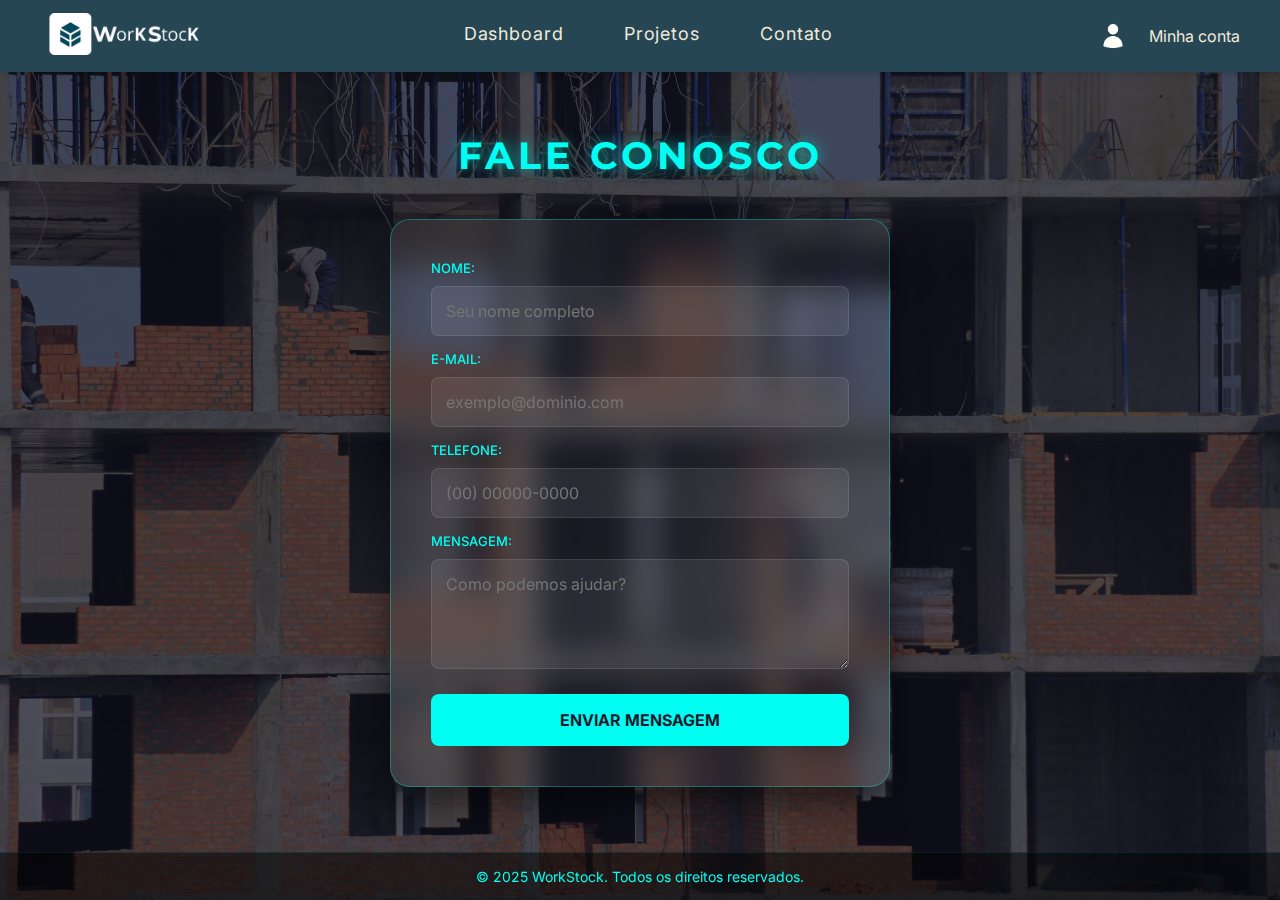
<file: contato.html>
<!doctype html>
<html lang="pt-br">
  <head>
    <meta charset="UTF-8" />
    <meta name="viewport" content="width=device-width, initial-scale=1" />
    <title>Contato | WorkStock</title>
    <link rel="stylesheet" href="/src/css/header.css" />
    <link rel="stylesheet" href="/src/css/main.css" />
    <link rel="stylesheet" href="/src/css/contato.css" />
    <link rel="icon" type="image/png" sizes="32x32" href="/img/W.png" />
    <link rel="icon" type="image/png" sizes="16x16" href="/img/W.png" />
    <link
      href="https://fonts.googleapis.com/css2?family=Inter:wght@400;500&family=Montserrat:wght@700&display=swap"
      rel="stylesheet"
    />
  </head>
  <body>
    <header>
      <div class="container">
        <div class="logo-area">
          <a href="/index.html">
            <img
              src="/img/Logo WorkStock PNG_2.png"
              alt="Logo WorkStock"
              class="logo-icon"
            />
          </a>
        </div>

        <button class="menu-toggle" aria-label="Abrir menu">
          <span class="bar"></span>
          <span class="bar"></span>
          <span class="bar"></span>
        </button>

        <nav class="navigation" aria-label="Navegação principal">
          <a href="/dashboard.html">Dashboard</a>
          <a href="/projetos.html">Projetos</a>
          <a href="/contato.html">Contato</a>
        </nav>

        <div class="conta-area">
          <a href="/conta.html">
            <img
              src="/img/char-conta PNG.png"
              alt="Ícone da Conta"
              class="conta-icon"
            />Minha conta
          </a>
        </div>
      </div>
    </header>

    <main>
      <h1>Fale Conosco</h1>

      <div class="contato-wrapper">
        <div class="contato-dados">
          <form action="#" method="post">
            <label for="nome">Nome:</label>
            <input
              type="text"
              id="nome"
              name="nome"
              placeholder="Seu nome completo"
              required
            />

            <label for="email">E-mail:</label>
            <input
              type="email"
              id="email"
              name="email"
              placeholder="exemplo@dominio.com"
              required
            />

            <label for="telefone">Telefone:</label>
            <input
              type="tel"
              id="telefone"
              name="telefone"
              placeholder="(00) 00000-0000"
              pattern="\(\d{2}\) \d{5}-\d{4}"
            />

            <label for="mensagem">Mensagem:</label>
            <textarea
              id="mensagem"
              name="mensagem"
              rows="4"
              placeholder="Como podemos ajudar?"
              required
            ></textarea>

            <button type="submit">Enviar Mensagem</button>
          </form>
        </div>
      </div>
    </main>

    <footer>&copy; 2025 WorkStock. Todos os direitos reservados.</footer>

    <script>
      const menuToggle = document.querySelector(".menu-toggle");
      const navigation = document.querySelector(".navigation");
      menuToggle.addEventListener("click", () => {
        navigation.classList.toggle("active");
        menuToggle.classList.toggle("open");
      });

      // Máscara automática para o telefone
      document
        .getElementById("telefone")
        .addEventListener("input", function (e) {
          let x = e.target.value
            .replace(/\D/g, "")
            .match(/(\d{0,2})(\d{0,5})(\d{0,4})/);
          e.target.value = !x[2]
            ? x[1]
            : "(" + x[1] + ") " + x[2] + (x[3] ? "-" + x[3] : "");
        });
    </script>
  </body>
</html>
</file>
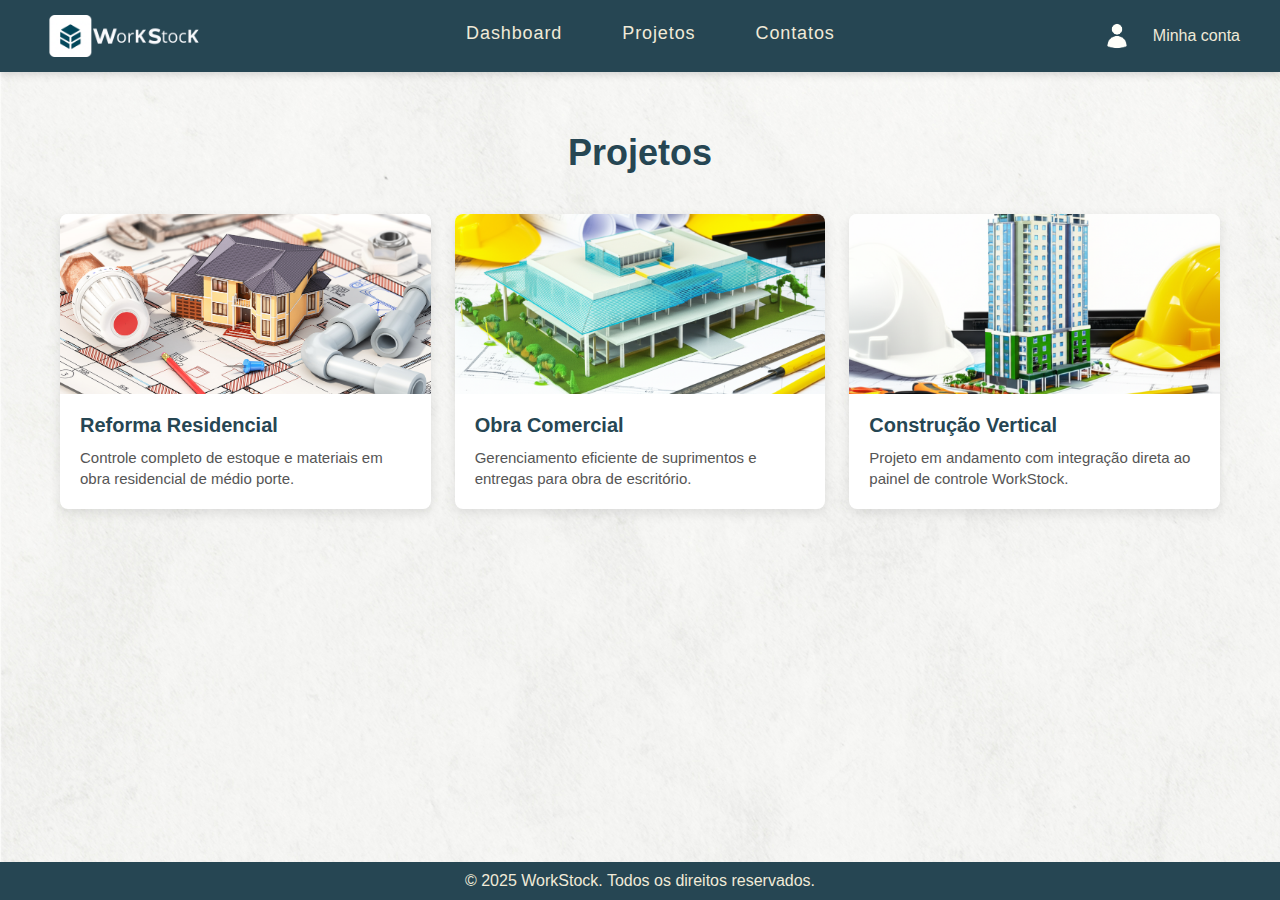
<file: projetos.html>
<html lang="pt-br">
<head>
<meta charset="UTF-8" />
<meta name="viewport" content="width=device-width, initial-scale=1" />
<title>Projetos | WorkStock</title>
<link rel="stylesheet" href="/src/css/header.css" />
<link rel="stylesheet" href="/src/css/main.css" />
<link rel="stylesheet" href="/src/css/projetos.css" />

</head>
<body>
<header>
<div class="container">
    <div class="logo-area">
        <a href="/index.html">
            <img src="/img/Logo WorkStock PNG_2.png" alt="Logo WorkStock" class="logo-icon" />
        </a>
    </div>

    <button class="menu-toggle" aria-label="Abrir menu">
        <span class="bar"></span>
        <span class="bar"></span>
        <span class="bar"></span>
    </button>

    <nav class="navigation" aria-label="Navegação principal">
        <a href="/dashboard.html">Dashboard</a>
        <a href="/projetos.html">Projetos</a>
        <a href="/contato.html">Contatos</a>
    </nav>

    <div class="conta-area">
        <a href="/conta.html">
            <img src="/img/char-conta PNG.png" alt="Ícone da Conta" class="conta-icon" />Minha conta
        </a>
    </div>
</div>
</header>

<main>
<h1>Projetos</h1>
<div class="projetos-grid">
    <!-- Projeto 1 -->
    <div class="projeto-card">
        <img src="/img/Reforma Residencial.jpg" alt="Projeto 1" class="projeto-imagem">
        <div class="projeto-conteudo">
            <div class="projeto-titulo">Reforma Residencial</div>
            <div class="projeto-descricao">Controle completo de estoque e materiais em obra residencial de médio porte.</div>
        </div>
    </div>

    <!-- Projeto 2 -->
    <div class="projeto-card">
        <img src="/img/Obra Comercial.png" alt="Projeto 2" class="projeto-imagem">
        <div class="projeto-conteudo">
            <div class="projeto-titulo">Obra Comercial</div>
            <div class="projeto-descricao">Gerenciamento eficiente de suprimentos e entregas para obra de escritório.</div>
        </div>
    </div>

    <!-- Projeto 3 -->
    <div class="projeto-card">
        <img src="/img/Construção Vertical.png" alt="Projeto 3" class="projeto-imagem">
        <div class="projeto-conteudo">
            <div class="projeto-titulo">Construção Vertical</div>
            <div class="projeto-descricao">Projeto em andamento com integração direta ao painel de controle WorkStock.</div>
        </div>
    </div>
</div>
</main>

<footer>
&copy; 2025 WorkStock. Todos os direitos reservados.
</footer>

<script>
const menuToggle = document.querySelector('.menu-toggle');
const navigation = document.querySelector('.navigation');
menuToggle.addEventListener('click', () => {
    navigation.classList.toggle('active');
    menuToggle.classList.toggle('open');
});
</script>
</body>
</html>
</file>
<file: src/css/main.css>
#intro {
    position: relative;
    background-image: url(/img/background\ section\ intro.jpg);
    display: flex;
    align-items: center;
    justify-content: space-between;
    padding: 80px 60px;
    gap: 40px;
    flex-wrap: wrap;
}

.intro-texto {
    flex: 1 1 50%;
    max-width: 50%;
    padding-left: 20px;
    text-align: left;
}

.intro-texto h1 {
    color: #264653;
    font-family: 'Montserrat', sans-serif;
    font-size: 64px;
    margin-bottom: 20px;
    line-height: 1.2;
    max-width: 45%;
    text-shadow: 1px 1px 4px rgba(0, 0, 0, 0.3);
}

.intro-texto h4 {
    color: #6B6B6B;
    font-family: 'Inter', sans-serif;
    font-size: 28px;
    margin-left: 8px;
    margin-top: -10px;
}

.intro-imagem {
    flex: 1 1 40%;
    max-width: 480px;
    padding-right: 20px;
    display: flex;
    justify-content: center;
}

.intro-imagem img {
    max-width: 100%;
    height: auto;
    object-fit: contain;
}


.cta-button {
    margin-top: 30px;
    padding-left: 0;
}

.cta-button a {
    display: inline-block;
    background-color: #cc4523;
    padding: 16px 36px;
    color: #F7F7F7;
    border-radius: 5px;
    text-decoration: none;
    font-family: 'Inter', sans-serif;
    font-size: 16px;
    transition: background-color 0.8s ease-in-out;
    box-shadow: 0 4px 8px rgba(204, 69, 35, 0.4);
}

.cta-button a:hover {
    transform: scale(1.05);
    background-color: #b33c1e;
    box-shadow: 0 8px 16px rgba(179, 60, 30, 0.5);
}

/* Descrição */
#descricao {
    background-color: #264653;
    color: #fff;
    padding: 60px 80px;
    font-family: 'Inter', sans-serif;
}

#descricao h2 {
    font-size: 32px;
    text-align: center;
    margin-bottom: 40px;
    font-weight: 400; 
}

#descricao h2 strong {
    font-weight: 800;
    color: #f4a261;
    font-size: 1.2em;
}

.descricao-conteudo {
    display: flex;
    justify-content: space-between;
    gap: 40px;
    max-width: 1200px;
    margin: 0 auto;
    align-items: center;
    flex-wrap: wrap;
}

.descricao-texto {
    flex: 1 1 55%;
    font-size: 18px;
    line-height: 1.7;
    max-width: 700px;
    padding-right: 20px;
}

.descricao-texto p {
    margin: 0;
}

.descricao-imagens {
    flex: 1 2 30%;
    display: flex;
    flex-direction: column;
    gap: 40px;
    width: 200px;
    height: auto;
    align-items: center;
}

.descricao-imagens img {
    width: 180px;
    height: auto;
    border-radius: 12px;
    transition: transform 0.3s ease;
}

.descricao-imagens img:nth-child(1) {
    transform: translateX(-30px);
}

.descricao-imagens img:nth-child(2) {
    transform: translateX(40px);
}

img .img2-descricao {
    flex-direction: 2 ;
    padding-left: 50px;
}



#beneficios {
    background-color: #f6f6f6;
    padding: 60px 80px;
    text-align: center;
    color: #264653;
}

#beneficios h2 {
    font-size: 32px;
    margin-bottom: 40px;
}

.beneficios-lista {
    display: flex;
    justify-content: center;
    gap: 40px;
    flex-wrap: wrap;
}

.beneficio-item {
    max-width: 280px;
    padding: 20px;
    background-color: #f7f7f7;
    border-radius: 12px;
    box-shadow: 0 4px 12px rgba(0,0,0,0.08);
    transition: transform 0.3s ease;
}

.beneficio-item:hover {
    transform: translateY(-5px);
}

.beneficio-item img {
    width: 100px;
    height: auto;
    margin-bottom: 16px;
}

.beneficio-item h3 {
    font-size: 20px;
    margin-bottom: 10px;
    color: #cc4523;
}

.beneficio-item p {
    font-size: 16px;
    line-height: 1.5;
}

#depoimentos {
    padding: 80px 20px;
    background-color: #264653;
    text-align: center;
    color: #fff;
}

#depoimentos h2 {
    font-size: 32px;
    text-align: center;
    margin-bottom: 40px;
    font-weight: 400;
}

#depoimentos h2 strong {
    font-weight: 800;
    font-size: 1.2em;
}

.container-depoimento {
    display: flex;
    justify-content: center;
    flex-wrap: wrap;
    gap: 40px;
    align-items: center;

}

.depoimento-card {
    background-color: #172c34;
    border-radius: 16px;
    padding: 24px;
    max-width: 300px;
    box-shadow: 0 8px 20px rgba(0, 0, 0, 0.3);
    transition: transform 0.3s ease;
}

.depoimento-card:hover {
    transform: translateY(-6px);
}

.depoimento-card img {
    width: 80px;
    height: 80px;
    border-radius: 50%;
    object-fit: cover;
    margin-bottom: 16px;
    border: 3px solid #ff9f1c;
}

.depoimento-card .mensagem {
    font-size: 15px;
    font-style: italic;
    line-height: 1.6;
    margin-bottom: 16px;
}

.depoimento-card h4 {
    font-size: 18px;
    margin: 0;
}

.depoimento-card span {
    font-size: 14px;
    color: #ffa25b;
}
</file>
<file: src/css/contato.css>
/* Configurações Gerais e Imagem de Fundo */
body {
    /* Substitua pelo caminho correto da sua imagem */
    background:
      linear-gradient(rgba(10, 10, 25, 0.7), rgba(10, 10, 25, 0.7)),
      url("/img/imagem de fundo contato.jpg") no-repeat center center fixed;
    background-size: cover;
    color: #ffffff;
    font-family: "Inter", sans-serif;
    margin: 0;
    min-height: 100vh;
  }
  
  /* Título centralizado no meio do site */
  h1 {
    text-align: center;
    font-family: "Montserrat", sans-serif;
    font-size: 38px;
    color: #00fff2;
    text-transform: uppercase;
    letter-spacing: 4px;
    margin: 60px 0 20px 0;
    text-shadow: 0 0 15px rgba(0, 255, 242, 0.6);
    width: 100%;
  }
  
  /* Container centralizador */
  .contato-wrapper {
    display: flex;
    justify-content: center;
    align-items: flex-start;
    padding: 20px;
    margin-bottom: 80px;
  }
  
  .contato-dados {
    width: 100%;
    max-width: 500px;
  }
  
  /* Estilo do Formulário (Glassmorphism Futurista) */
  form {
    display: flex;
    flex-direction: column;
    gap: 15px;
    background: rgba(255, 255, 255, 0.05);
    backdrop-filter: blur(15px);
    -webkit-backdrop-filter: blur(15px);
    padding: 40px;
    border-radius: 20px;
    border: 1px solid rgba(0, 255, 242, 0.3);
    box-shadow: 0 15px 35px rgba(0, 0, 0, 0.5);
  }
  
  /* Labels e Campos */
  label {
    font-weight: 500;
    color: #00fff2;
    font-size: 13px;
    text-transform: uppercase;
    margin-bottom: -5px;
  }
  
  input[type="text"],
  input[type="email"],
  input[type="tel"],
  textarea {
    padding: 14px;
    background: rgba(255, 255, 255, 0.08);
    border: 1px solid rgba(255, 255, 255, 0.1);
    border-radius: 8px;
    color: #fff;
    font-family: "Inter", sans-serif;
    font-size: 16px;
    transition: all 0.3s ease;
  }
  
  input:focus,
  textarea:focus {
    outline: none;
    border-color: #00fff2;
    box-shadow: 0 0 15px rgba(0, 255, 242, 0.4);
    background: rgba(255, 255, 255, 0.12);
  }
  
  /* Botão Neon */
  button {
    background: #00fff2;
    color: #1a1a2e;
    border: none;
    padding: 16px;
    border-radius: 8px;
    cursor: pointer;
    font-size: 16px;
    font-weight: bold;
    text-transform: uppercase;
    margin-top: 10px;
    transition: all 0.3s ease;
  }
  
  button:hover {
    background-color: #ffffff;
    box-shadow: 0 0 25px #00fff2;
    transform: scale(1.02);
  }
  
 /* Rodapé */
 footer {
  position: fixed;
  bottom: 0;
  left: 0;
  width: 100%;
  text-align: center;
  padding: 15px 0;
  background: rgba(0, 0, 0, 0.5);
  font-size: 14px;
  color: #00fff2;
  border-top: 1px solid rgba(0, 255, 242, 0.1);
}
  
  /* Ajustes para Telas Pequenas */
  @media (max-width: 600px) {
    h1 {
      font-size: 28px;
    }
    form {
      padding: 25px;
    }
  }
</file>
<file: src/css/projetos.css>
body {
    background-image: url(/img/background\ section\ intro.jpg);
}

main {
    padding: 60px 20px;
    max-width: 1200px;
    margin: 0 auto;
}

h1 {
    text-align: center;
    font-family: 'Montserrat', sans-serif;
    font-size: 36px;
    color: #264653;
    margin-bottom: 40px;
}

.projetos-grid {
    display: grid;
    grid-template-columns: repeat(auto-fit, minmax(280px, 1fr));
    gap: 24px;
}

.projeto-card {
    background-color: #ffffff;
    border-radius: 8px;
    box-shadow: 0 4px 12px rgba(0, 0, 0, 0.1);
    overflow: hidden;
    display: flex;
    flex-direction: column;
    transition: transform 0.3s ease;
}

.projeto-card:hover {
    transform: translateY(-5px);
}

.projeto-imagem {
    width: 100%;
    height: 180px;
    object-fit: cover;
}

.projeto-conteudo {
    padding: 20px;
}

.projeto-titulo {
    font-size: 20px;
    font-weight: bold;
    color: #264653;
    margin-bottom: 10px;
}

.projeto-descricao {
    font-size: 15px;
    color: #555;
    line-height: 1.4;
}

footer {
    text-align: center;
    padding: 10px 20px; 
    background-color: #264653;
    color: #f0ead8;
    bottom: 0;
    position: fixed;
    width: 100%;
}
</file>
<file: src/css/header.css>
/* Reset básico */
* {
    margin: 0;
    padding: 0;
    box-sizing: border-box;
    font-family: 'Inter', sans-serif;
}

body {
    background-color: #F7F7F7;
}

/* Header */
header {
    background-color: #264653;
    height: 72px;
    display: flex;
    align-items: center;
    padding: 0 24px;
    position: sticky;
    top: 0;
    z-index: 1000;
    box-shadow: 0 2px 8px rgba(0, 0, 0, 0.15);
}

.container {
    max-width: 1200px;
    margin: 0 auto;
    width: 100%;
    display: flex;
    align-items: center;
    justify-content: space-between;
    position: relative;
}

/* Logo alinhada à esquerda */
.logo-area {
    display: flex;
    align-items: center;
}

.logo-icon {
    height: 42px;
    width: auto;
    transition: transform 0.3s ease;
}

.logo-icon:hover {
    transform: scale(1.05);
    filter: brightness(110%);
}

/* Navegação central */
.navigation {
    flex: 1;
    display: flex;
    justify-content: center;
    gap: 60px;
    font-family: 'Montserrat', sans-serif;
    letter-spacing: 0.05em;
    font-size: 18px;
    color: #f0ead8;
    align-items: center;
    transition: all 0.3s ease;
}

.navigation a {
    color: #f0ead8;
    text-decoration: none;
    position: relative;
    padding-bottom: 6px;
    transition: color 0.3s ease;
}

.navigation a::after {
    content: "";
    position: absolute;
    bottom: 0;
    left: 0;
    width: 0%;
    height: 2px;
    background-color: #F4A261;
    transition: width 0.3s ease;
    border-radius: 2px;
}

.navigation a:hover {
    color: #F4A261;
}

.navigation a:hover::after {
    width: 100%;
}

/* Conta alinhada à direita */
.conta-area {
    display: flex;
    align-items: center;
}

.conta-area a {
    display: flex;
    align-items: center;
    gap: 12px;
    color: #f0ead8;
    font-weight: 400;
    text-decoration: none;
    font-size: 16px;
    transition: color 0.3s ease;
}

.conta-area a:hover {
    color: #F4A261;
}

.conta-icon {
    width: 48px;
    height: 48px;
    border-radius: 50%;
    object-fit: cover;
    box-shadow: none;
    transition: transform 0.3s ease;
}

.conta-icon:hover {
    transform: scale(1.1);
    box-shadow: none;
}

/* Botão menu hambúrguer */
.menu-toggle {
    display: none;
    flex-direction: column;
    justify-content: space-around;
    width: 28px;
    height: 22px;
    background: transparent;
    border: none;
    cursor: pointer;
    padding: 0;
    z-index: 1100;
}

.menu-toggle:focus {
    outline: none;
}

.menu-toggle .bar {
    width: 100%;
    height: 3px;
    background-color: #f0ead8;
    border-radius: 2px;
    transition: all 0.3s ease;
}

/* Menu hambúrguer animado */
.menu-toggle.open .bar:nth-child(1) {
    transform: rotate(45deg) translate(5px, 5px);
}

.menu-toggle.open .bar:nth-child(2) {
    opacity: 0;
}

.menu-toggle.open .bar:nth-child(3) {
    transform: rotate(-45deg) translate(5px, -5px);
}

/* Responsivo */
@media (max-width: 768px) {

    /* Mostrar botão hambúrguer */
    .menu-toggle {
        display: flex;
    }

    /* Esconder navegação normal e transformar em menu dropdown */
    .navigation {
        position: fixed;
        top: 72px;
        left: 0;
        right: 0;
        background-color: #264653;
        flex-direction: column;
        gap: 24px;
        padding: 24px 16px;
        transform: translateY(-100%);
        transition: transform 0.3s ease;
        pointer-events: none;
        opacity: 0;
        font-size: 20px;
    }

    /* Mostrar menu quando ativo */
    .navigation.active {
        transform: translateY(0);
        pointer-events: auto;
        opacity: 1;
    }

    /* Ajuste de container para alinhamento */
    .container {
        justify-content: space-between;
    }

    /* Ocultar conta no mobile para simplificar */
    .conta-area {
        display: none;
    }

    /* Reduzir tamanho logo */
    .logo-icon {
        height: 36px;
    }

    /* Reduzir tamanho ícone conta (se necessário em outras páginas) */
    .conta-icon {
        width: 36px;
        height: 36px;
    }
}
</file>
